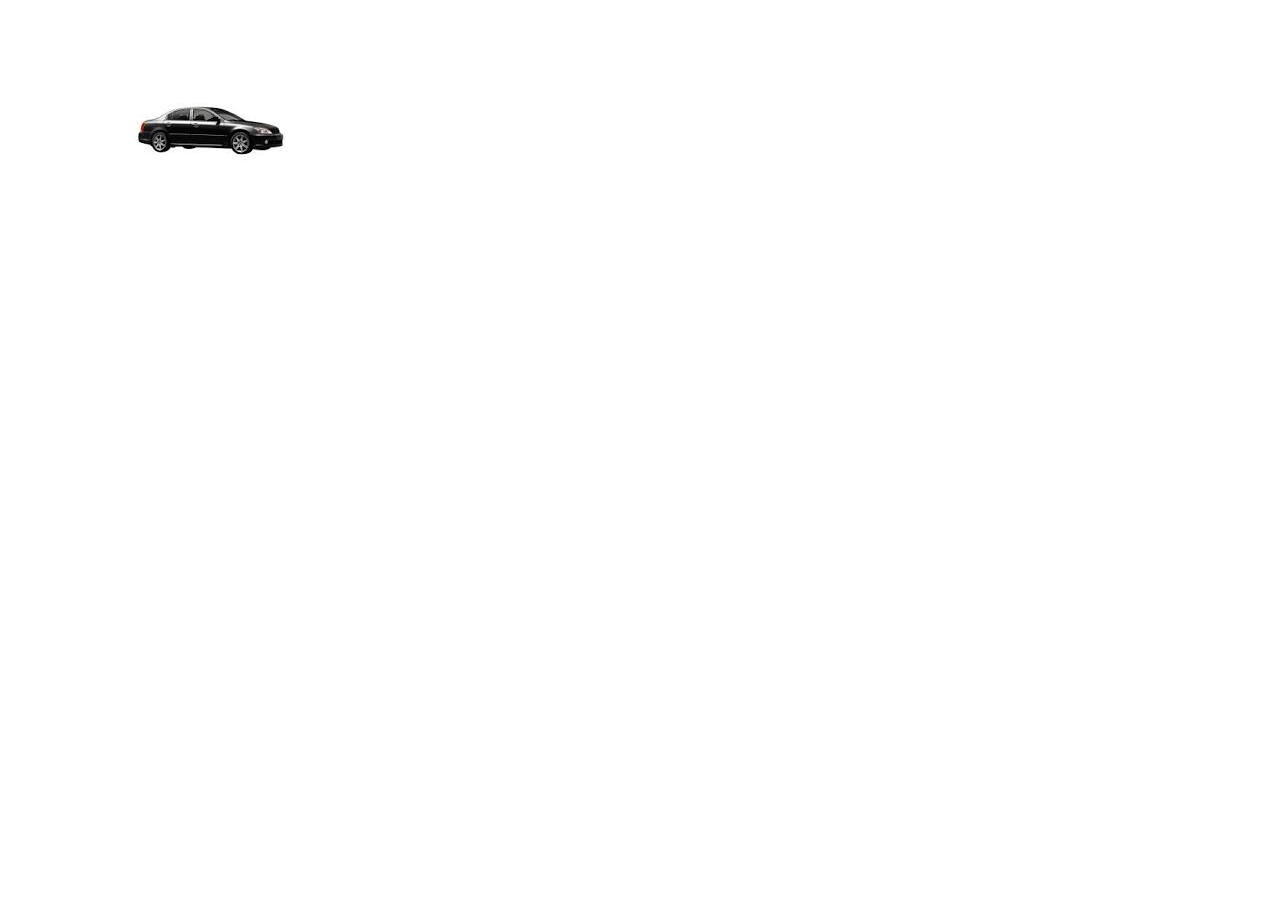
<file: animation/index.html>
<!DOCTYPE html>
<html lang="en">
<head>
    <meta charset="UTF-8">
    <meta name="viewport" content="width=device-width, initial-scale=1.0">
    <title>Car Animation</title>
    <link rel="stylesheet" href="css/style.css">
</head>

<body>

    <section class="container">

            <div class="animation-card">
    <img src="image.jpg" alt="car">
</div>
        </div>

    </section>

</body>
</html>
</file>
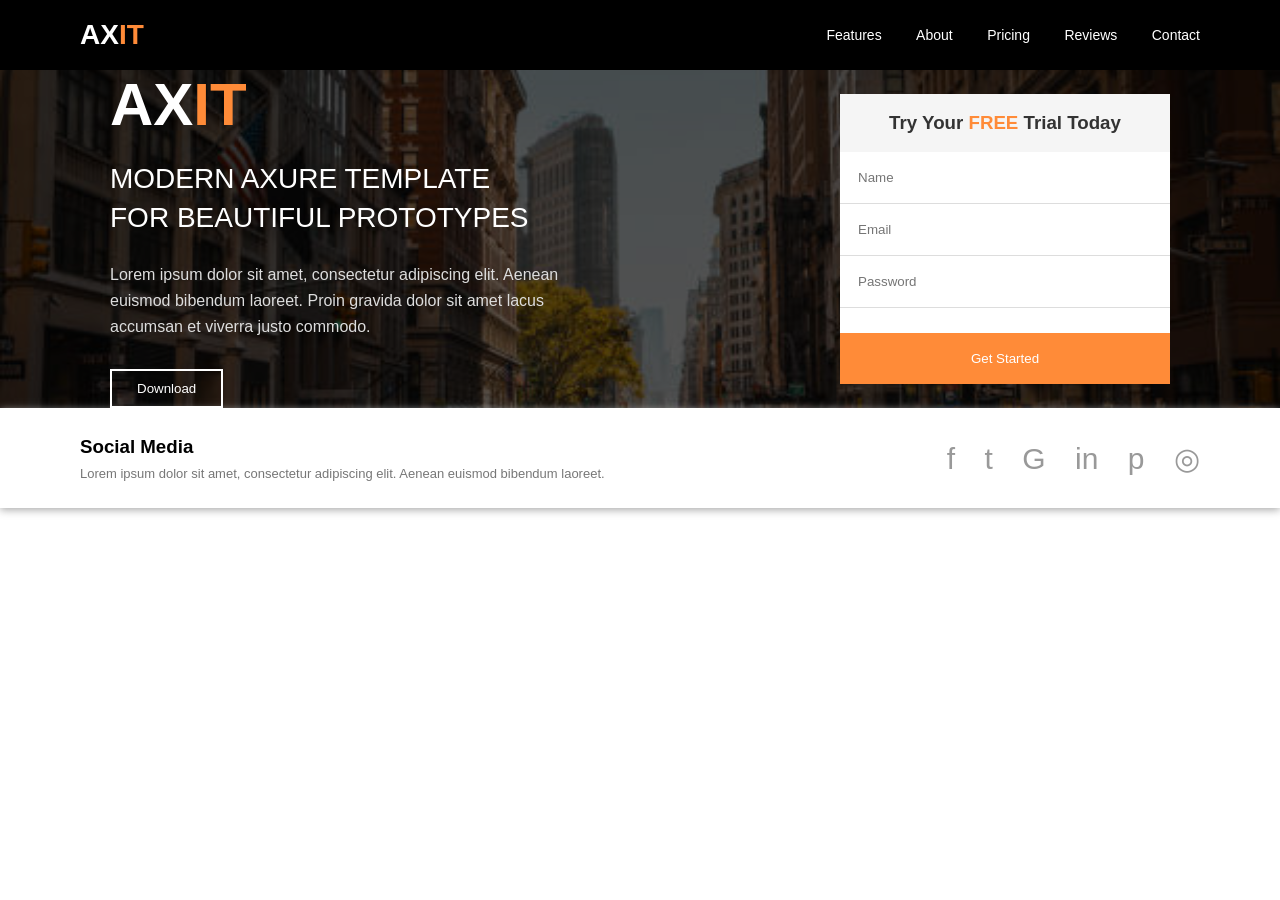
<file: Task 4/index.html>
<!DOCTYPE html>
<html lang="en">
<head>
    <meta charset="UTF-8">
    <meta name="viewport" content="width=device-width, initial-scale=1.0">
    <title>AXIT</title>
   <link rel="stylesheet" href="css/style.css">
</head>

<body>

    <!-- Navbar -->
    <div class="navbar">

        <h2>AX<span>IT</span></h2>

        <div class="links">
            <a href="#">Features</a>
            <a href="#">About</a>
            <a href="#">Pricing</a>
            <a href="#">Reviews</a>
            <a href="#">Contact</a>
        </div>

    </div>


    <!-- Main Section -->
    <div class="main">

        <!-- Left Side -->
        <div class="text">

            <h1>AX<span>IT</span></h1>

            <h2>
                MODERN AXURE TEMPLATE<br>
                FOR BEAUTIFUL PROTOTYPES
            </h2>

            <p>
                Lorem ipsum dolor sit amet, consectetur adipiscing elit.
                Aenean euismod bibendum laoreet. Proin gravida dolor sit amet
                lacus accumsan et viverra justo commodo.
            </p>

            <button>Download</button>

        </div>


        <!-- Form -->
        <div class="form">

            <h3>
                Try Your <span>FREE</span> Trial Today
            </h3>

            <form>

                <input type="text" placeholder="Name">

                <input type="email" placeholder="Email">

                <input type="password" placeholder="Password">

                <button type="submit">
                    Get Started
                </button>

            </form>

        </div>

    </div>


    <!-- Social Media -->
    <div class="social">

        <div>
            <h3>Social Media</h3>

            <p>
                Lorem ipsum dolor sit amet, consectetur adipiscing elit.
                Aenean euismod bibendum laoreet.
            </p>
        </div>

        <div class="icons">

            <a href="#">f</a>
            <a href="#">t</a>
            <a href="#">G</a>
            <a href="#">in</a>
            <a href="#">p</a>
            <a href="#">◎</a>

        </div>

    </div>

</body>
</html>
</file>
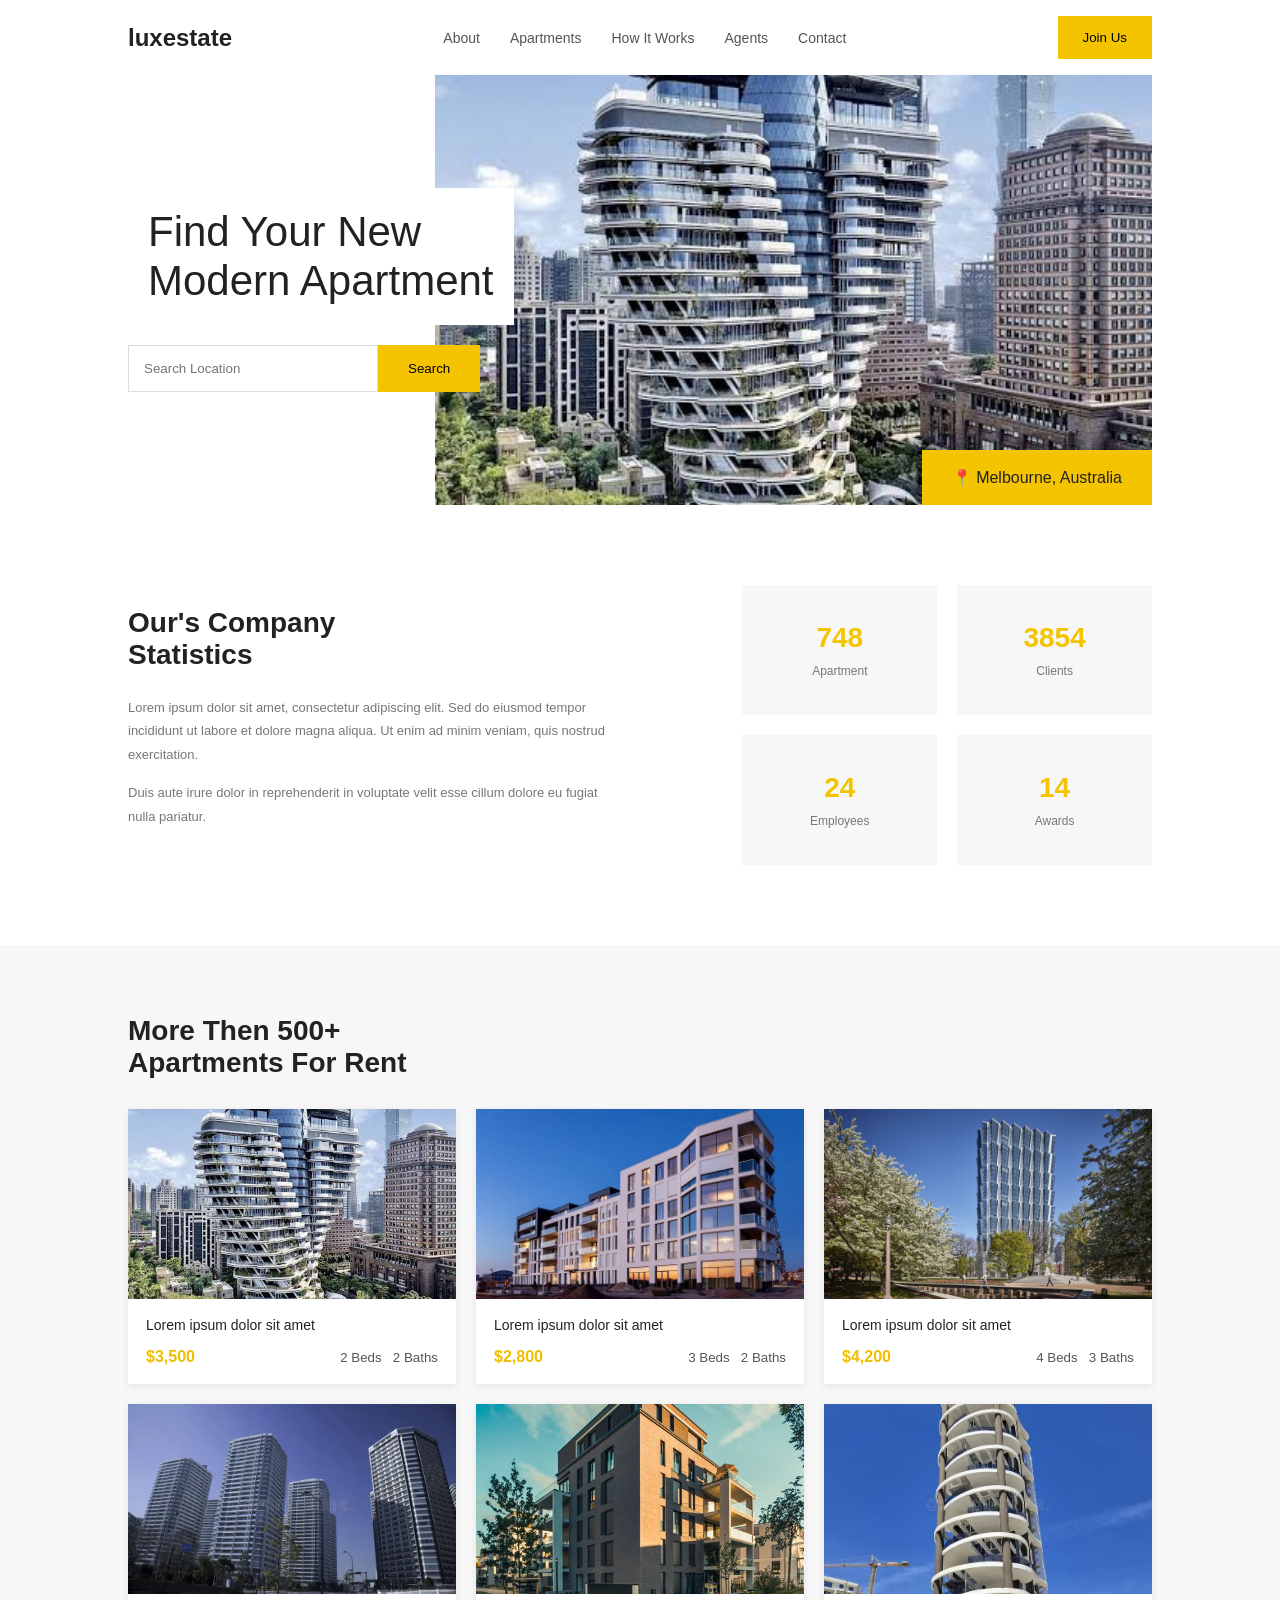
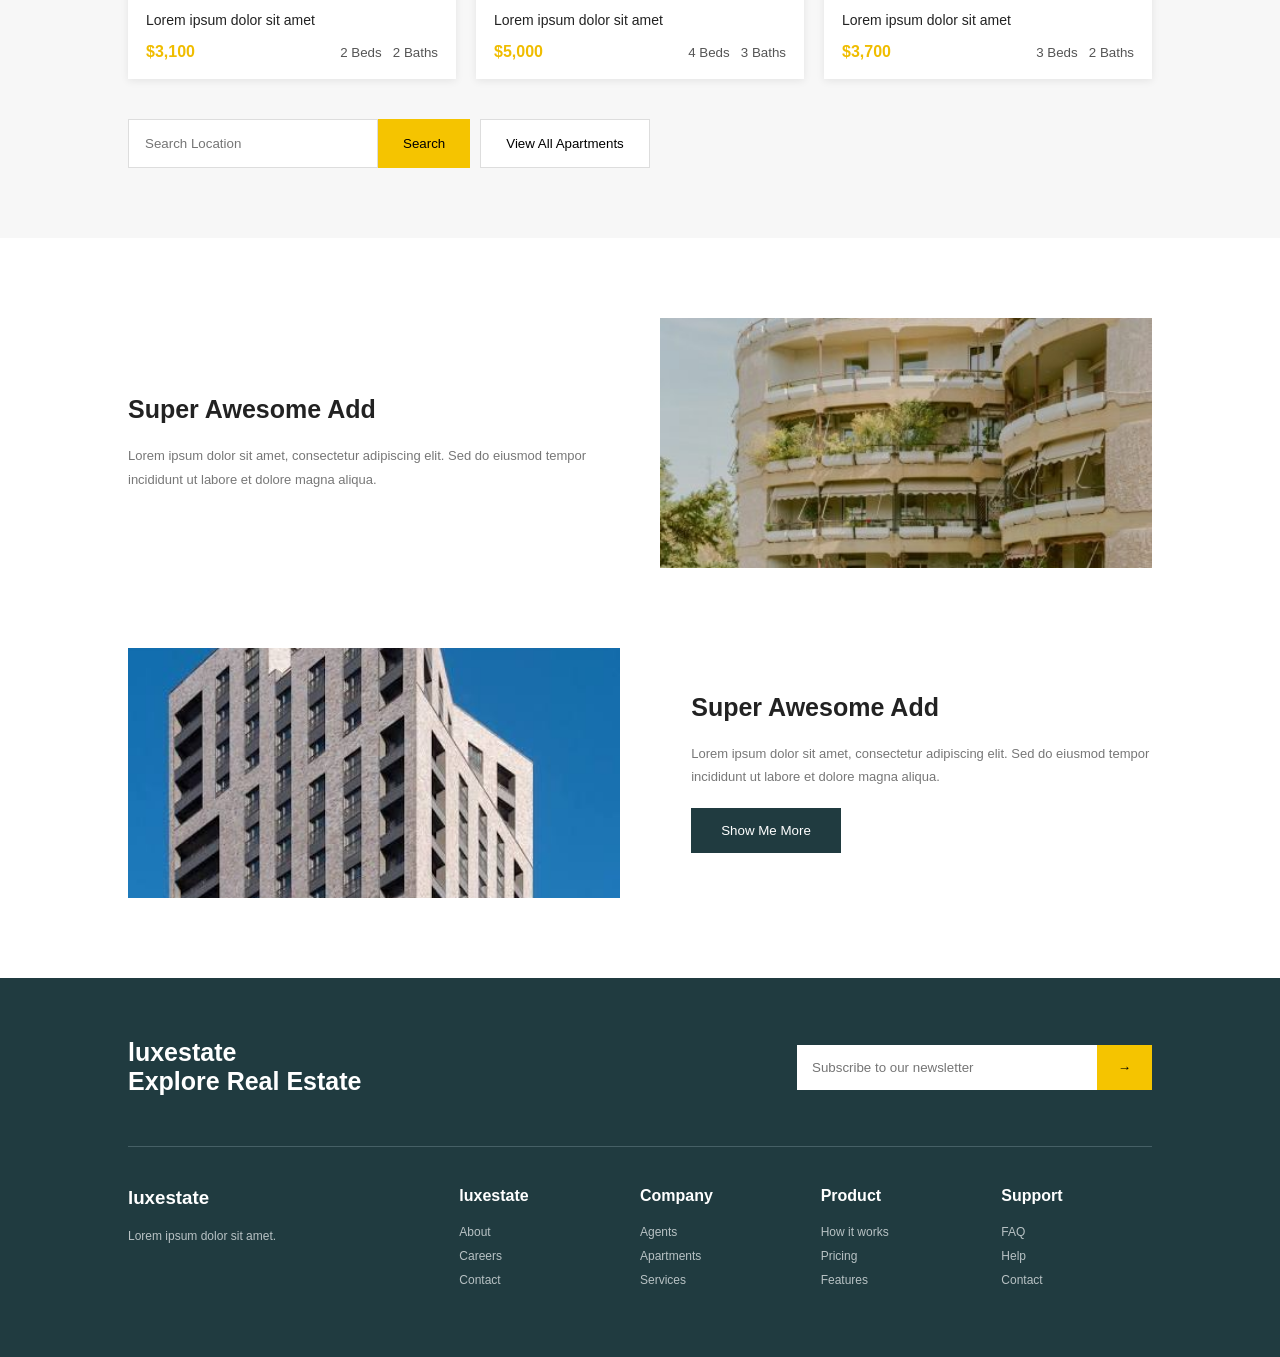
<file: Task/index.html>
<!DOCTYPE html>
<html lang="en">

<head>
    <meta charset="UTF-8">
    <meta name="viewport" content="width=device-width, initial-scale=1.0">

    <title>Luxestate</title>

    <link rel="stylesheet" href="css/style.css">
</head>

<body>

    <!-- Navbar -->

    <nav>

        <div class="logo">
            luxestate
        </div>

        <div class="links">

            <a href="#">About</a>
            <a href="#">Apartments</a>
            <a href="#">How It Works</a>
            <a href="#">Agents</a>
            <a href="#">Contact</a>

        </div>

        <button>Join Us</button>

    </nav>


    <!-- Hero -->

    <section class="hero">

        <div class="hero-text">

            <h1>
                Find Your New<br>
                Modern Apartment
            </h1>

            <div class="search">

                <input
                    type="text"
                    placeholder="Search Location">

                <button>
                    Search
                </button>

            </div>

        </div>

         <img src="building.jpg" alt="Building" width="300">

        <div class="location">
            📍 Melbourne, Australia
        </div>

    </section>


    <!-- Company Statistics -->

    <section class="statistics">

        <div class="stat-text">

            <h2>
                Our's Company<br>
                Statistics
            </h2>

            <p>
                Lorem ipsum dolor sit amet, consectetur adipiscing elit.
                Sed do eiusmod tempor incididunt ut labore et dolore magna aliqua.
                Ut enim ad minim veniam, quis nostrud exercitation.
            </p>

            <p>
                Duis aute irure dolor in reprehenderit in voluptate velit esse
                cillum dolore eu fugiat nulla pariatur.
            </p>

        </div>


        <div class="numbers">

            <div class="number">
                <h2>748</h2>
                <p>Apartment</p>
            </div>

            <div class="number">
                <h2>3854</h2>
                <p>Clients</p>
            </div>

            <div class="number">
                <h2>24</h2>
                <p>Employees</p>
            </div>

            <div class="number">
                <h2>14</h2>
                <p>Awards</p>
            </div>

        </div>

    </section>


    <!-- Apartments -->

    <section class="apartments">

        <div class="section-title">

            <h2>
                More Then 500+<br>
                Apartments For Rent
            </h2>

        </div>


        <div class="apartment-cards">


            <!-- Card 1 -->

            <div class="card">

                <img src="building.jpg" alt="">

                <div class="card-info">

                    <p>
                        Lorem ipsum dolor sit amet
                    </p>

                    <div>
                        <span>$3,500</span>
                        <small>2 Beds &nbsp; 2 Baths</small>
                    </div>

                </div>

            </div>


            <!-- Card 2 -->

            <div class="card">

                <img src="building1.jpg" alt="">

                <div class="card-info">

                    <p>
                        Lorem ipsum dolor sit amet
                    </p>

                    <div>
                        <span>$2,800</span>
                        <small>3 Beds &nbsp; 2 Baths</small>
                    </div>

                </div>

            </div>


            <!-- Card 3 -->

            <div class="card">

                <img src="building2.jpg" alt="">

                <div class="card-info">

                    <p>
                        Lorem ipsum dolor sit amet
                    </p>

                    <div>
                        <span>$4,200</span>
                        <small>4 Beds &nbsp; 3 Baths</small>
                    </div>

                </div>

            </div>


            <!-- Card 4 -->

            <div class="card">

                <img src="building3.webp" alt="">

                <div class="card-info">

                    <p>
                        Lorem ipsum dolor sit amet
                    </p>

                    <div>
                        <span>$3,100</span>
                        <small>2 Beds &nbsp; 2 Baths</small>
                    </div>

                </div>

            </div>


            <!-- Card 5 -->

            <div class="card">

                <img src="building4.jpg" alt="">

                <div class="card-info">

                    <p>
                        Lorem ipsum dolor sit amet
                    </p>

                    <div>
                        <span>$5,000</span>
                        <small>4 Beds &nbsp; 3 Baths</small>
                    </div>

                </div>

            </div>


            <!-- Card 6 -->

            <div class="card">

                <img src="building5.webp" alt="">

                <div class="card-info">

                    <p>
                        Lorem ipsum dolor sit amet
                    </p>

                    <div>
                        <span>$3,700</span>
                        <small>3 Beds &nbsp; 2 Baths</small>
                    </div>

                </div>

            </div>

        </div>


        <!-- Bottom Search -->

        <div class="bottom-search">

            <input
                type="text"
                placeholder="Search Location">

            <button>
                Search
            </button>

            <button class="view">
                View All Apartments
            </button>

        </div>

    </section>


    <!-- About -->

    <section class="about">


        <!-- About 1 -->

        <div class="about-box">

            <div class="about-text">

                <h2>
                    Super Awesome Add
                </h2>

                <p>
                    Lorem ipsum dolor sit amet, consectetur adipiscing elit.
                    Sed do eiusmod tempor incididunt ut labore et dolore magna aliqua.
                </p>

            </div>

            <img src="building6.jpg" alt="">

        </div>


        <!-- About 2 -->

        <div class="about-box reverse">

            <img src="building7.jpg" alt="">

            <div class="about-text">

                <h2>
                    Super Awesome Add
                </h2>

                <p>
                    Lorem ipsum dolor sit amet, consectetur adipiscing elit.
                    Sed do eiusmod tempor incididunt ut labore et dolore magna aliqua.
                </p>

                <button class="dark-button">
                    Show Me More
                </button>

            </div>

        </div>

    </section>


    <!-- Footer -->

    <footer>

        <div class="footer-top">

            <div>

                <h2>
                    luxestate<br>
                    Explore Real Estate
                </h2>

            </div>


            <div class="subscribe">

                <input
                    type="text"
                    placeholder="Subscribe to our newsletter">

                <button>
                    →
                </button>

            </div>

        </div>


        <div class="footer-bottom">


            <div>

                <h3>
                    luxestate
                </h3>

                <p>
                    Lorem ipsum dolor sit amet.
                </p>

            </div>


            <div>

                <h4>
                    luxestate
                </h4>

                <p>About</p>
                <p>Careers</p>
                <p>Contact</p>

            </div>


            <div>

                <h4>
                    Company
                </h4>

                <p>Agents</p>
                <p>Apartments</p>
                <p>Services</p>

            </div>


            <div>

                <h4>
                    Product
                </h4>

                <p>How it works</p>
                <p>Pricing</p>
                <p>Features</p>

            </div>


            <div>

                <h4>
                    Support
                </h4>

                <p>FAQ</p>
                <p>Help</p>
                <p>Contact</p>

            </div>

        </div>

    </footer>

</body>

</html>
</file>
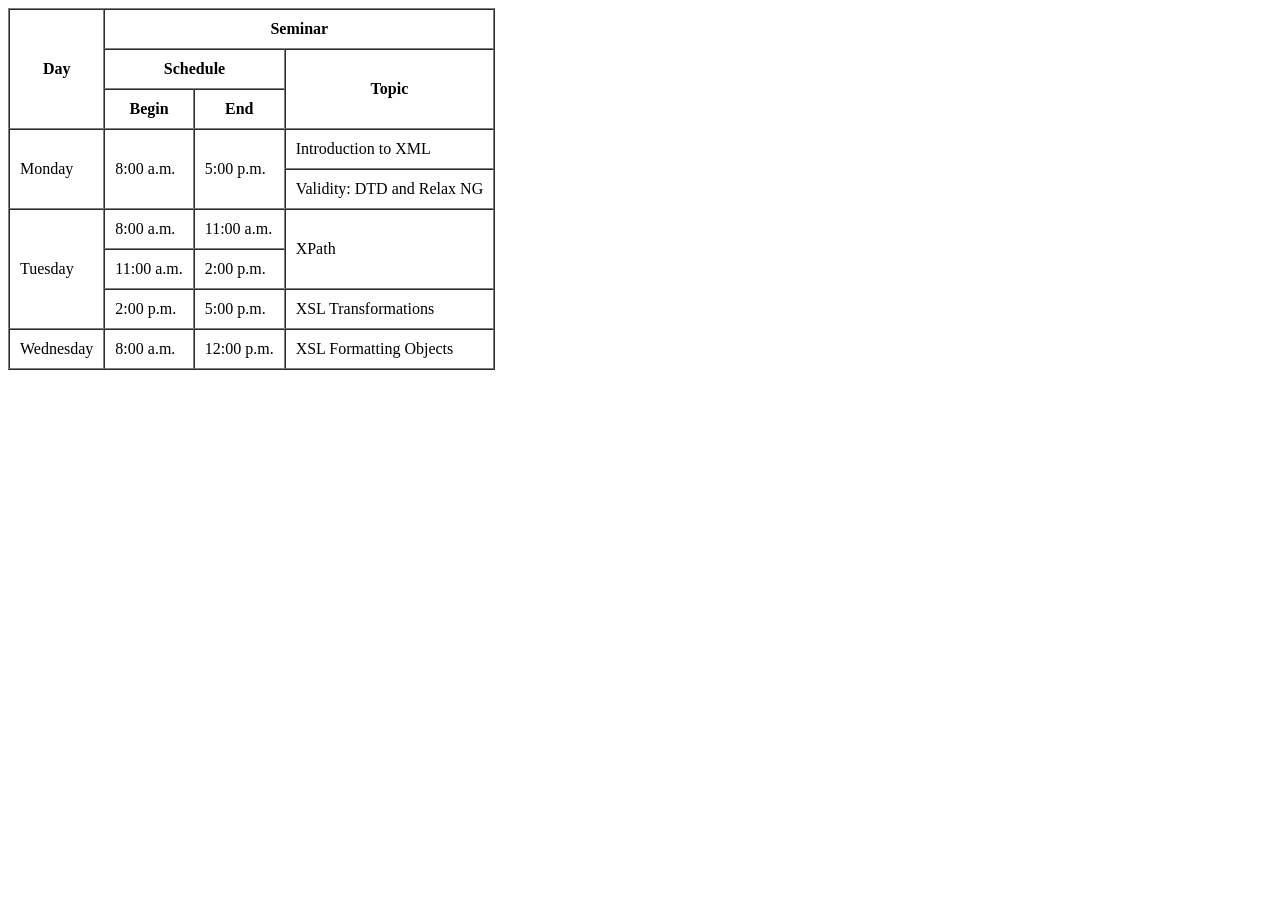
<file: Task 1/index1.html>
<!DOCTYPE html>
<html>
<head>
    <title>table.html</title>
</head>

<body>


<table border="1" cellspacing="0" cellpadding="10">

    <tr>
        <th rowspan="3">Day</th>
        <th colspan="3">Seminar</th>
    </tr>

    <tr>
        <th colspan="2">Schedule</th>
        <th rowspan="2">Topic</th>
    </tr>

    <tr>
        <th>Begin</th>
        <th>End</th>
    </tr>

    <tr>
        <td rowspan="2">Monday</td>
        <td rowspan="2">8:00 a.m.</td>
        <td rowspan="2">5:00 p.m.</td>
        <td>Introduction to XML</td>
    </tr>

    <tr>
        <td>Validity: DTD and Relax NG</td>
    </tr>

    <tr>
        <td rowspan="3">Tuesday</td>
        <td>8:00 a.m.</td>
        <td>11:00 a.m.</td>
        <td rowspan="2">XPath</td>
    </tr>

    <tr>
        <td>11:00 a.m.</td>
        <td>2:00 p.m.</td>
    </tr>

    <tr>
        <td>2:00 p.m.</td>
        <td>5:00 p.m.</td>
        <td>XSL Transformations</td>
    </tr>

    <tr>
        <td>Wednesday</td>
        <td>8:00 a.m.</td>
        <td>12:00 p.m.</td>
        <td>XSL Formatting Objects</td>
    </tr>

</table>

</body>
</html>
</file>
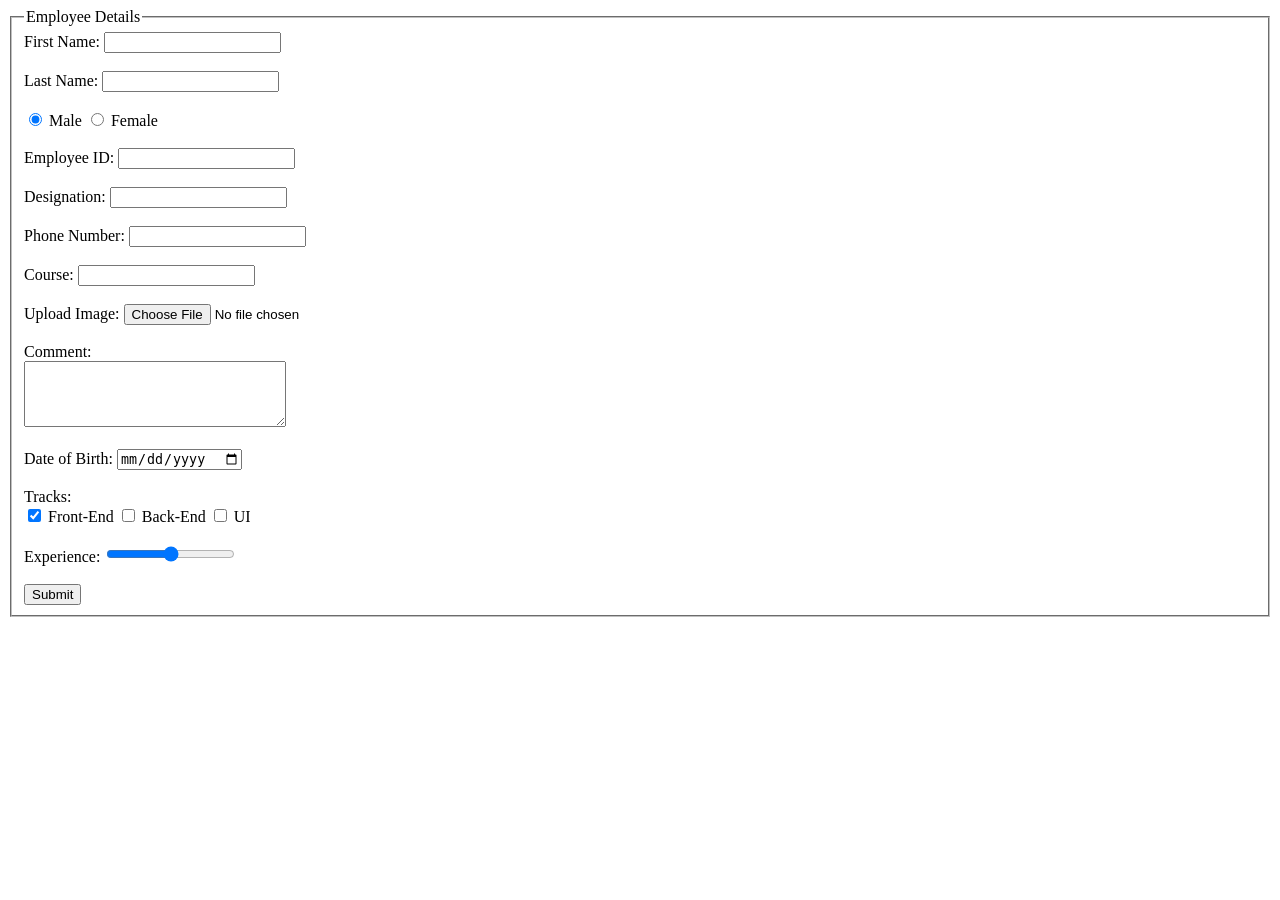
<file: Task 2/index2.html>
<!DOCTYPE html>
<html lang="en">
<head>
    <meta charset="UTF-8">
    <meta name="viewport" content="width=, initial-scale=1.0">
    <title>Document</title>
</head>
<body>


<form autocomplete="off">

<fieldset>

<legend>Employee Details</legend>

<!-- First Name -->
<label>First Name:</label>
<input type="text"name="fname"required pattern="[A-Za-z]+">
<br><br>

<!-- Last Name -->
<label>Last Name:</label>
<input type="text"name="lname"required minlength="5">
<br><br>

<!-- Gender -->
<input type="radio" name="gender" value="Male" required checked> Male
<input type="radio" name="gender" value="Female"> Female
<br><br>

<!-- Employee ID -->
<label>Employee ID:</label>
<input type="text" name="empid">
<br><br>

<!-- Designation -->
<label>Designation:</label>
<input type="text" name="designation">
<br><br>

<!-- Mobile -->
<label>Phone Number:</label>
<input type="tel"name="mobile"required pattern="01[0125][0-9]{8}"maxlength="11">
<br><br>

<!-- Courses -->
<label>Course:</label>
<input list="courses" name="course">

<datalist id="courses">
<option value="HTML">
<option value="CSS">
<option value="JavaScript">
<option value="PHP">
<option value="Java">
<option value="Python">
</datalist>

<br><br>

<!-- Upload Image -->
<label>Upload Image:</label>
<input type="file"
name="image"
accept=".png,image/png">
<br><br>

<!-- Comment -->
<label>Comment:</label><br>
<textarea
name="comment"
rows="4"
cols="30"
required></textarea>

<br><br>

<!-- Date -->
<label>Date of Birth:</label>
<input type="date"
name="dob"
required>

<br><br>

<!-- Tracks -->
<label>Tracks:</label><br>

<input type="checkbox"
name="track"
checked>
Front-End

<input type="checkbox"
name="track">
Back-End

<input type="checkbox"
name="track">
UI

<br><br>

<!-- Range -->
<label>Experience:</label>
<input type="range"
name="range"
min="10"
max="100">

<br><br>

<input type="submit" value="Submit">

</fieldset>

</form>

</body>
</html>
</file>
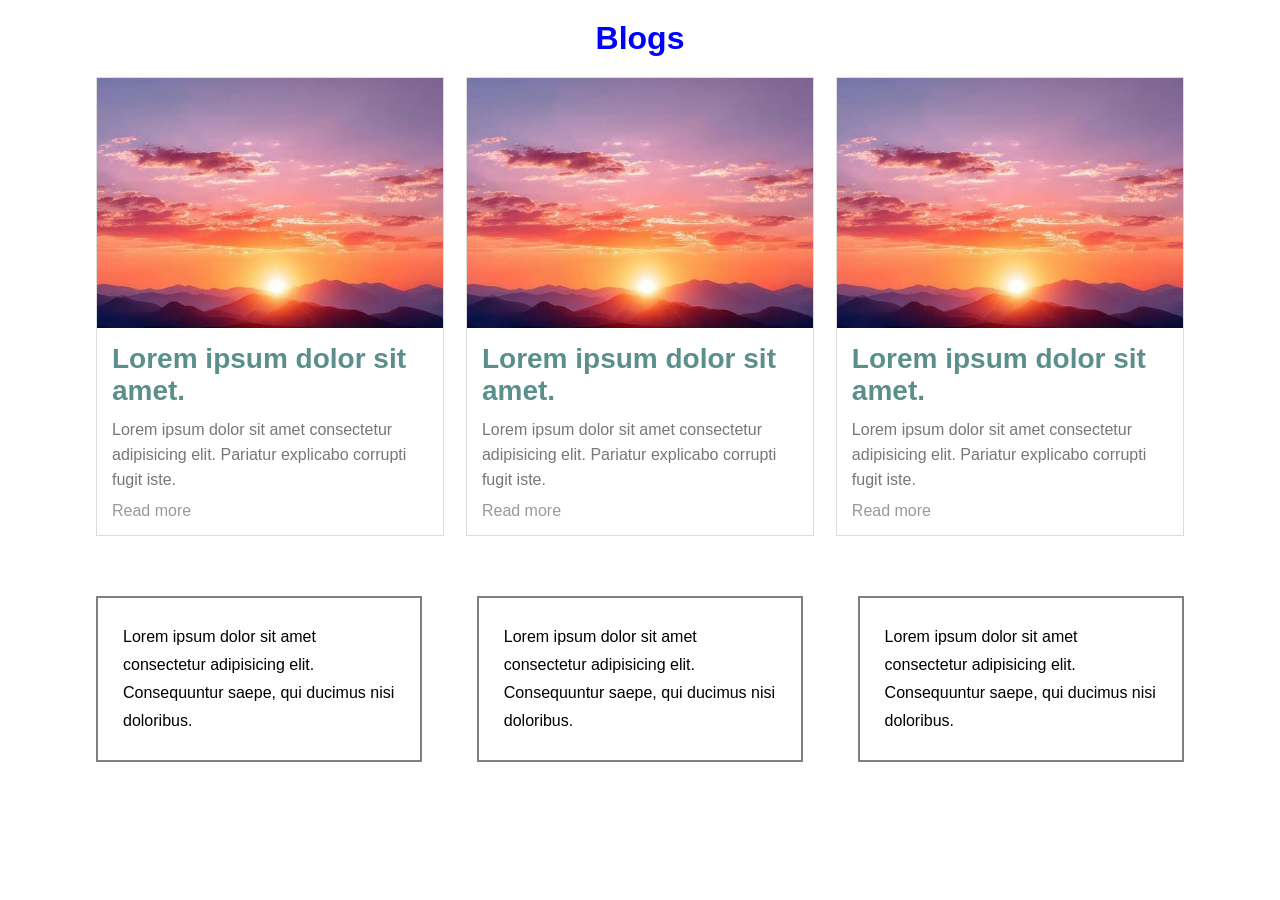
<file: Task 3/index3.html>
<!DOCTYPE html>
<html lang="en">
<head>
<meta charset="UTF-8">
<meta name="viewport" content="width=device-width, initial-scale=1.0">
<title>Blogs</title>
<link rel="stylesheet" href="css/style.css">
</head>

<body>

<h1>Blogs</h1>

<div class="cards">

    <div class="card">
        <img src="images.jpg" alt="">
        <div class="content">
            <h2>Lorem ipsum dolor sit amet.</h2>
            <p>
                Lorem ipsum dolor sit amet consectetur adipisicing elit.
                Pariatur explicabo corrupti fugit iste.
            </p>
            <a href="#">Read more</a>
        </div>
    </div>

    <div class="card">
        <img src="images.jpg" alt="">
        <div class="content">
            <h2>Lorem ipsum dolor sit amet.</h2>
            <p>
                Lorem ipsum dolor sit amet consectetur adipisicing elit.
                Pariatur explicabo corrupti fugit iste.
            </p>
            <a href="#">Read more</a>
        </div>
    </div>

    <div class="card">
        <img src="images.jpg" alt="">
        <div class="content">
            <h2>Lorem ipsum dolor sit amet.</h2>
            <p>
                Lorem ipsum dolor sit amet consectetur adipisicing elit.
                Pariatur explicabo corrupti fugit iste.
            </p>
            <a href="#">Read more</a>
        </div>
    </div>

</div>

<div class="boxes">

    <div class="box">
        Lorem ipsum dolor sit amet consectetur adipisicing elit.
        Consequuntur saepe, qui ducimus nisi doloribus.
    </div>

    <div class="box">
        Lorem ipsum dolor sit amet consectetur adipisicing elit.
        Consequuntur saepe, qui ducimus nisi doloribus.
    </div>

    <div class="box">
        Lorem ipsum dolor sit amet consectetur adipisicing elit.
        Consequuntur saepe, qui ducimus nisi doloribus.
    </div>

</div>

</body>
</html>
</file>
<file: animation/css/style.css>
/* reset style */
:root{
    --bg-light: rgb(236, 236, 236);
    --font-size-large: 40px;
}

* {
    margin: 0;
    padding: 0;
    box-sizing: border-box;
}

/* global style */
.container {
    width: 80%;
    margin: auto;
}

.bg-light{
    background-color: var(--bg-light);
}

/* animation */
.animation-card{
    width: 100px;
    height: 60px;

    font-size: 50px;

    margin-top: 4%;

    animation: moveCar 6s linear infinite alternate;
}

/* stop animation when mouse is over the car */
.animation-card:hover{
    animation-play-state: paused;
}

/* animation movement */
@keyframes moveCar {

    0%{
        transform: translateX(0px);
    }

    100%{
        transform: translateX(500px);
    }

}
</file>
<file: Task 4/css/style.css>
* {
    margin: 0;
    padding: 0;
    box-sizing: border-box;
}

body {
    font-family: Arial, sans-serif;
}


/* Navbar */

.navbar {
    height: 70px;
    background-color: black;

    display: flex;
    justify-content: space-between;
    align-items: center;

    padding: 0 80px;
}

.navbar h2 {
    color: white;
    font-size: 28px;
}

.navbar h2 span {
    color: #ff8b38;
}

.links a {
    color: white;
    text-decoration: none;
    margin-left: 30px;
    font-size: 14px;
}



.main {
    background-image:
        linear-gradient(rgba(0,0,0,0.65), rgba(0,0,0,0.65)),
        url("../image.jpg");

    background-size: cover;
    background-position: center;
    display: flex;
    justify-content: space-between;
    align-items: center;

    padding: 0 110px;
}


/* Text */

.text {
    width: 50%;
    color: white;
}

.text h1 {
    font-size: 60px;
    margin-bottom: 20px;
}

.text h1 span {
    color: #ff8b38;
}

.text h2 {
    font-size: 28px;
    font-weight: normal;
    line-height: 1.4;
    margin-bottom: 25px;
}

.text p {
    width: 500px;
    color: #ddd;
    line-height: 1.6;
    margin-bottom: 30px;
}

.text button {
    background-color: transparent;
    color: white;

    border: 2px solid white;

    padding: 10px 25px;

    cursor: pointer;
}


/* Form */

.form {
    width: 330px;
    background-color: white;
}

.form h3 {
    text-align: center;

    background-color: #f5f5f5;

    padding: 18px;

    color: #333;
}

.form h3 span {
    color: #ff8b38;
}

.form form {
    display: flex;
    flex-direction: column;
}

.form input {
    border: none;
    border-bottom: 1px solid #ddd;

    padding: 18px;

    outline: none;
}

.form button {
    border: none;

    background-color: #ff8b38;

    color: white;

    padding: 18px;

    cursor: pointer;

    margin-top: 25px;
}


/* Social Media */

.social {
    height: 100px;

    display: flex;

    justify-content: space-between;
    align-items: center;

    padding: 0 80px;

    box-shadow: 0 2px 8px #aaa;
}

.social h3 {
    margin-bottom: 8px;
}

.social p {
    color: #777;
    font-size: 13px;
}

.icons a {
    text-decoration: none;

    color: #999;

    font-size: 30px;

    margin-left: 25px;
}
</file>
<file: Task/css/style.css>
* {
    margin: 0;
    padding: 0;
    box-sizing: border-box;
}

body {
    font-family: Arial, sans-serif;
    color: #222;
    background: white;
}


/* ================= NAVBAR ================= */

nav {
    width: 80%;
    margin: auto;
    height: 75px;

    display: flex;
    align-items: center;
    justify-content: space-between;
}

.logo {
    font-size: 24px;
    font-weight: bold;
}

.links {
    display: flex;
    gap: 30px;
}

.links a {
    text-decoration: none;
    color: #555;
    font-size: 14px;
}

nav button {
    background: #f5c400;
    border: none;
    padding: 14px 25px;
    cursor: pointer;
}


/* ================= HERO ================= */

.hero {
    width: 80%;
    height: 430px;
    margin: auto;

    position: relative;

    display: flex;
    align-items: center;
}

.hero img {
    width: 70%;
    height: 100%;

    object-fit: cover;
    margin-left: auto;
}

.hero-text {
    position: absolute;
    left: 0;
    z-index: 2;
}

.hero-text h1 {
    font-size: 42px;
    line-height: 1.15;
    font-weight: normal;

    background: white;
    padding: 20px;
}

.search {
    display: flex;
    margin-top: 20px;
}

.search input {
    width: 250px;
    padding: 15px;
    border: 1px solid #ddd;
}

.search button {
    background: #f5c400;
    border: none;
    padding: 15px 30px;
}

.location {
    position: absolute;
    bottom: 0;
    right: 0;

    background: #f5c400;
    padding: 18px 30px;
}


/* ================= STATISTICS ================= */

.statistics {
    width: 80%;
    margin: 80px auto;

    display: flex;
    justify-content: space-between;
    align-items: center;
}

.stat-text {
    width: 48%;
}

.stat-text h2 {
    font-size: 28px;
    margin-bottom: 25px;
}

.stat-text p {
    color: #777;
    font-size: 13px;
    line-height: 1.8;
    margin-bottom: 15px;
}

.numbers {
    width: 40%;

    display: grid;
    grid-template-columns: 1fr 1fr;
    gap: 20px;
}

.number {
    background: #f7f7f7;
    height: 130px;

    display: flex;
    flex-direction: column;
    justify-content: center;
    align-items: center;
}

.number h2 {
    color: #f5c400;
    font-size: 28px;
}

.number p {
    color: #777;
    font-size: 12px;
    margin-top: 10px;
}


/* ================= APARTMENTS ================= */

.apartments {
    background: #f7f7f7;
    padding: 70px 0;
}

.section-title {
    width: 80%;
    margin: auto;
    margin-bottom: 30px;
}

.section-title h2 {
    font-size: 28px;
}


/* 3 columns */

.apartment-cards {
    width: 80%;
    margin: auto;

    display: grid;
    grid-template-columns: repeat(3, 1fr);
    gap: 20px;
}

.card {
    background: white;
    box-shadow: 0 2px 8px rgba(0, 0, 0, 0.08);
}

.card img {
    width: 100%;
    height: 190px;

    object-fit: cover;
    display: block;
}

.card-info {
    padding: 18px;
}

.card-info p {
    font-size: 14px;
    margin-bottom: 15px;
}

.card-info div {
    display: flex;
    justify-content: space-between;
    align-items: center;
}

.card-info span {
    color: #f0bd00;
    font-weight: bold;
}

.card-info small {
    color: #555;
}


/* ================= BOTTOM SEARCH ================= */

.bottom-search {
    width: 80%;
    margin: 40px auto 0;

    display: flex;
}

.bottom-search input {
    width: 250px;
    padding: 16px;
    border: 1px solid #ddd;
}

.bottom-search button {
    padding: 16px 25px;
    border: none;
    background: #f5c400;
}

.bottom-search .view {
    background: white;
    border: 1px solid #ddd;
    margin-left: 10px;
}


/* ================= ABOUT ================= */

.about {
    width: 80%;
    margin: 80px auto;
}



.about-box {
    display: flex;
    justify-content: space-between;
    align-items: center;

    margin-bottom: 80px;
}

.about-box img {
    width: 48%;
    height: 250px;

    object-fit: cover;
}

.about-text {
    width: 45%;
}

.about-text h2 {
    font-size: 25px;
    margin-bottom: 20px;
}

.about-text p {
    color: #777;
    font-size: 13px;
    line-height: 1.8;
}



.about-box.reverse {
    flex-direction: row;
}

.dark-button {
    margin-top: 20px;

    background: #203b40;
    color: white;

    border: none;
    padding: 15px 30px;
}


/* ================= FOOTER ================= */

footer {
    background: #203b40;
    color: white;
    padding: 60px 0;
}

.footer-top {
    width: 80%;
    margin: auto;

    display: flex;
    justify-content: space-between;
    align-items: center;

    padding-bottom: 50px;
}

.footer-top h2 {
    font-size: 25px;
}

.subscribe {
    display: flex;
}

.subscribe input {
    width: 300px;
    padding: 15px;
    border: none;
}

.subscribe button {
    width: 55px;
    border: none;
    background: #f5c400;
}


.footer-bottom {
    width: 80%;
    margin: auto;

    display: grid;
    grid-template-columns: 2fr 1fr 1fr 1fr 1fr;
    gap: 30px;

    border-top: 1px solid #466066;
    padding-top: 40px;
}

.footer-bottom h3,
.footer-bottom h4 {
    margin-bottom: 20px;
}

.footer-bottom p {
    color: #b8c2c4;
    font-size: 12px;
    margin-bottom: 10px;
}
</file>
<file: Task 3/css/style.css>
*{
    margin:0;
    padding:0;
    box-sizing:border-box;
}

body{
    font-family:Arial, sans-serif;
    background:#fff;
}

h1{
    text-align:center;
    color:blue;
    margin:20px;
}

.cards{
    width:85%;
    margin:auto;
    display:flex;
    flex-direction: row;
    justify-content:space-between;
}

.card{
    width:32%;
    border:1px solid #ddd;
}

.card img{
    width:100%;
    height:250px;
    display:block;
}

.content{
    padding:15px;
}

.content h2{
    color:#5b8f8d;
    font-size:28px;
    margin-bottom:10px;
}

.content p{
    color:#777;
    line-height:25px;
    margin-bottom:10px;
}

.content a{
    color:#999;
    text-decoration:none;
}

.boxes{
    width:85%;
    margin:60px auto;
    display:flex;
    justify-content:space-between;
}

.box{
    width:30%;
    border:2px solid gray;
    padding:25px;
    line-height:28px;
}
</file>
